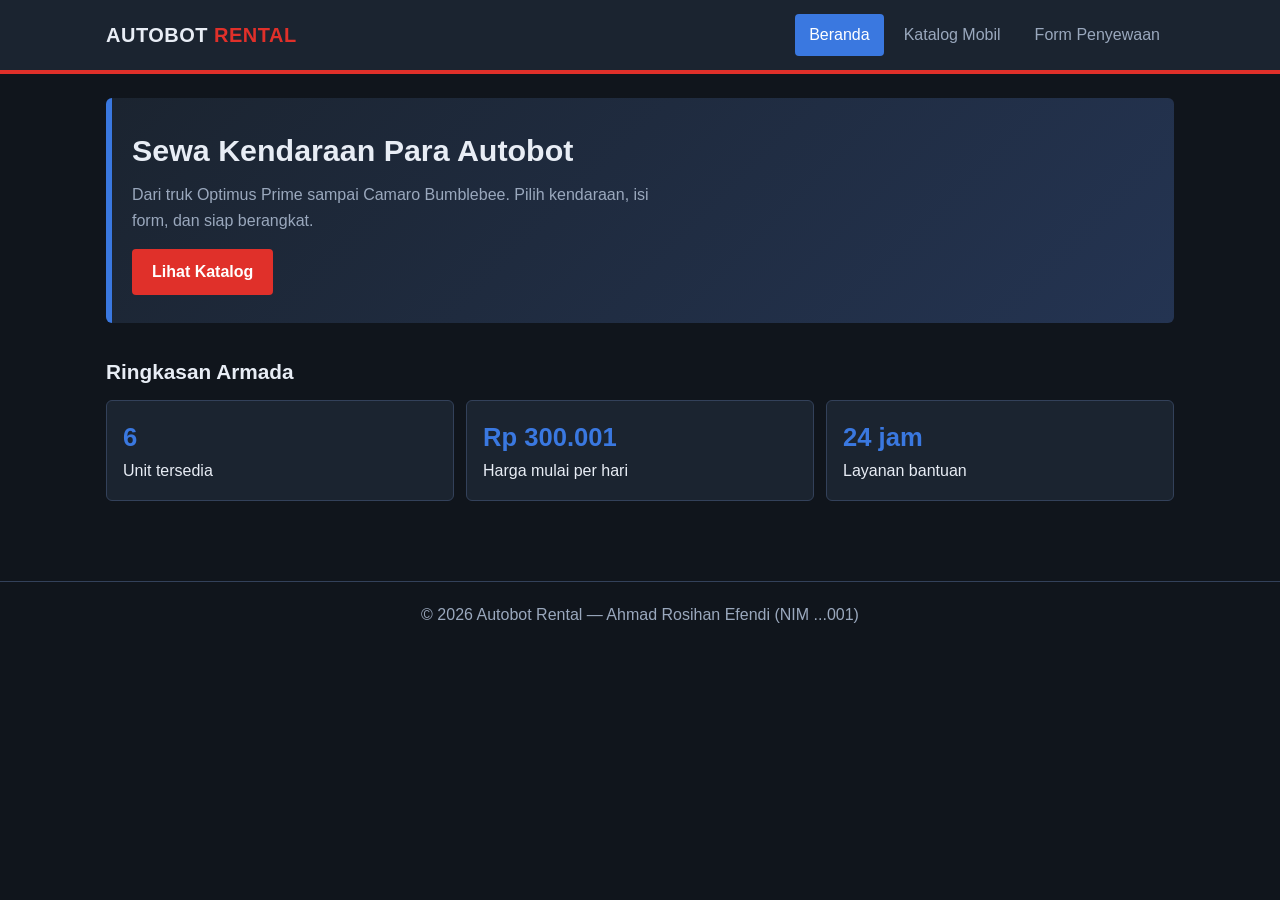
<file: sewa-mobil/index.html>
<!DOCTYPE html>
<html lang="id">
<head>
  <meta charset="UTF-8">
  <meta name="viewport" content="width=device-width, initial-scale=1.0">
  <title>Beranda | Autobot Rental</title>
  <link rel="stylesheet" href="style.css">
</head>
<body>
  <header>
    <div class="bar">
      <a class="logo" href="index.html">AUTOBOT <span>RENTAL</span></a>
      <nav aria-label="Navigasi utama">
        <ul>
          <li><a href="index.html" class="aktif">Beranda</a></li>
          <li><a href="katalog_001.html" >Katalog Mobil</a></li>
          <li><a href="form_sewa_001.html" >Form Penyewaan</a></li>
        </ul>
      </nav>
    </div>
  </header>
  <main>
    <section class="hero">
      <h1>Sewa Kendaraan Para Autobot</h1>
      <p>Dari truk Optimus Prime sampai Camaro Bumblebee. Pilih kendaraan, isi form, dan siap berangkat.</p>
      <a class="tombol" href="katalog_001.html">Lihat Katalog</a>
    </section>
    <section aria-labelledby="ringkasan">
      <h2 id="ringkasan">Ringkasan Armada</h2>
      <div class="statistik">
        <div class="stat"><strong>6</strong>Unit tersedia</div>
        <div class="stat"><strong>Rp 300.001</strong>Harga mulai per hari</div>
        <div class="stat"><strong>24 jam</strong>Layanan bantuan</div>
      </div>
    </section>
  </main>
  <footer>&copy; 2026 Autobot Rental &mdash; Ahmad Rosihan Efendi (NIM ...001)</footer>

</body>
</html>
</file>
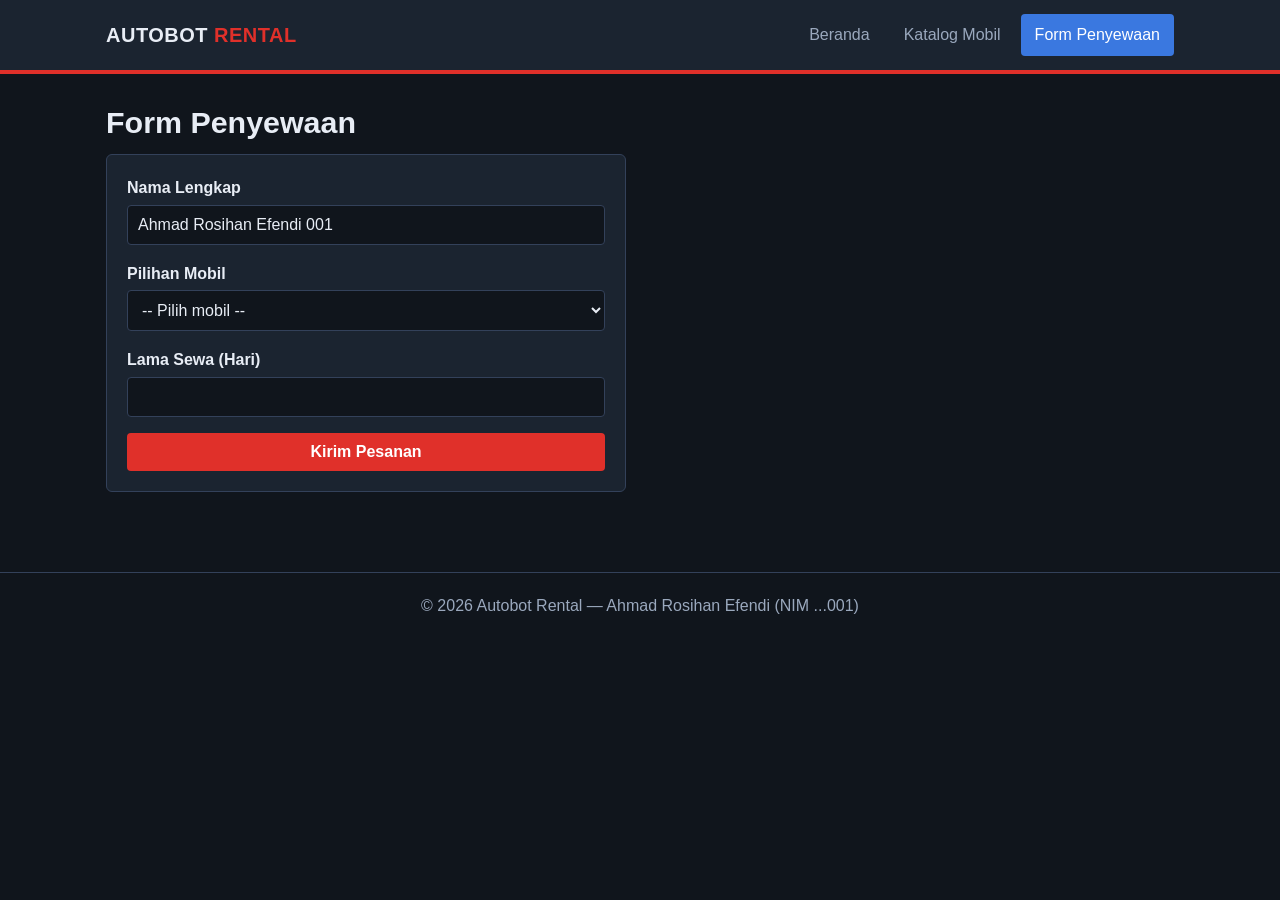
<file: sewa-mobil/form_sewa_001.html>
<!DOCTYPE html>
<html lang="id">
<head>
  <meta charset="UTF-8">
  <meta name="viewport" content="width=device-width, initial-scale=1.0">
  <title>Form Penyewaan | Autobot Rental</title>
  <link rel="stylesheet" href="style.css">
</head>
<body>
  <header>
    <div class="bar">
      <a class="logo" href="index.html">AUTOBOT <span>RENTAL</span></a>
      <nav aria-label="Navigasi utama">
        <ul>
          <li><a href="index.html" >Beranda</a></li>
          <li><a href="katalog_001.html" >Katalog Mobil</a></li>
          <li><a href="form_sewa_001.html" class="aktif">Form Penyewaan</a></li>
        </ul>
      </nav>
    </div>
  </header>
  <main>
    <section aria-labelledby="judul-form">
      <h1 id="judul-form">Form Penyewaan</h1>
      <form id="form-sewa" novalidate>
        <div>
          <label for="nama">Nama Lengkap</label>
          <input type="text" id="nama" name="nama" value="Ahmad Rosihan Efendi 001" placeholder="Nama Lengkap + 3 digit NIM" required>
        </div>
        <div>
          <label for="mobil">Pilihan Mobil</label>
          <select id="mobil" name="mobil" required>
            <option value="">-- Pilih mobil --</option>
            <option>Optimus Prime 001 - Rp 500.001/hari</option>
            <option>Bumblebee 001 - Rp 350.001/hari</option>
            <option>Ironhide 001 - Rp 450.001/hari</option>
            <option>Jazz 001 - Rp 300.001/hari</option>
            <option>Ratchet 001 - Rp 400.001/hari</option>
            <option>Sideswipe 001 - Rp 475.001/hari</option>
          </select>
        </div>
        <div>
          <label for="lama">Lama Sewa (Hari)</label>
          <input type="number" id="lama" name="lama" min="1" required>
        </div>
        <div id="pesan" class="pesan" role="alert"></div>
        <button type="submit" class="tombol">Kirim Pesanan</button>
      </form>
    </section>
  </main>
  <footer>&copy; 2026 Autobot Rental &mdash; Ahmad Rosihan Efendi (NIM ...001)</footer>
  <script src="script.js"></script>
</body>
</html>
</file>
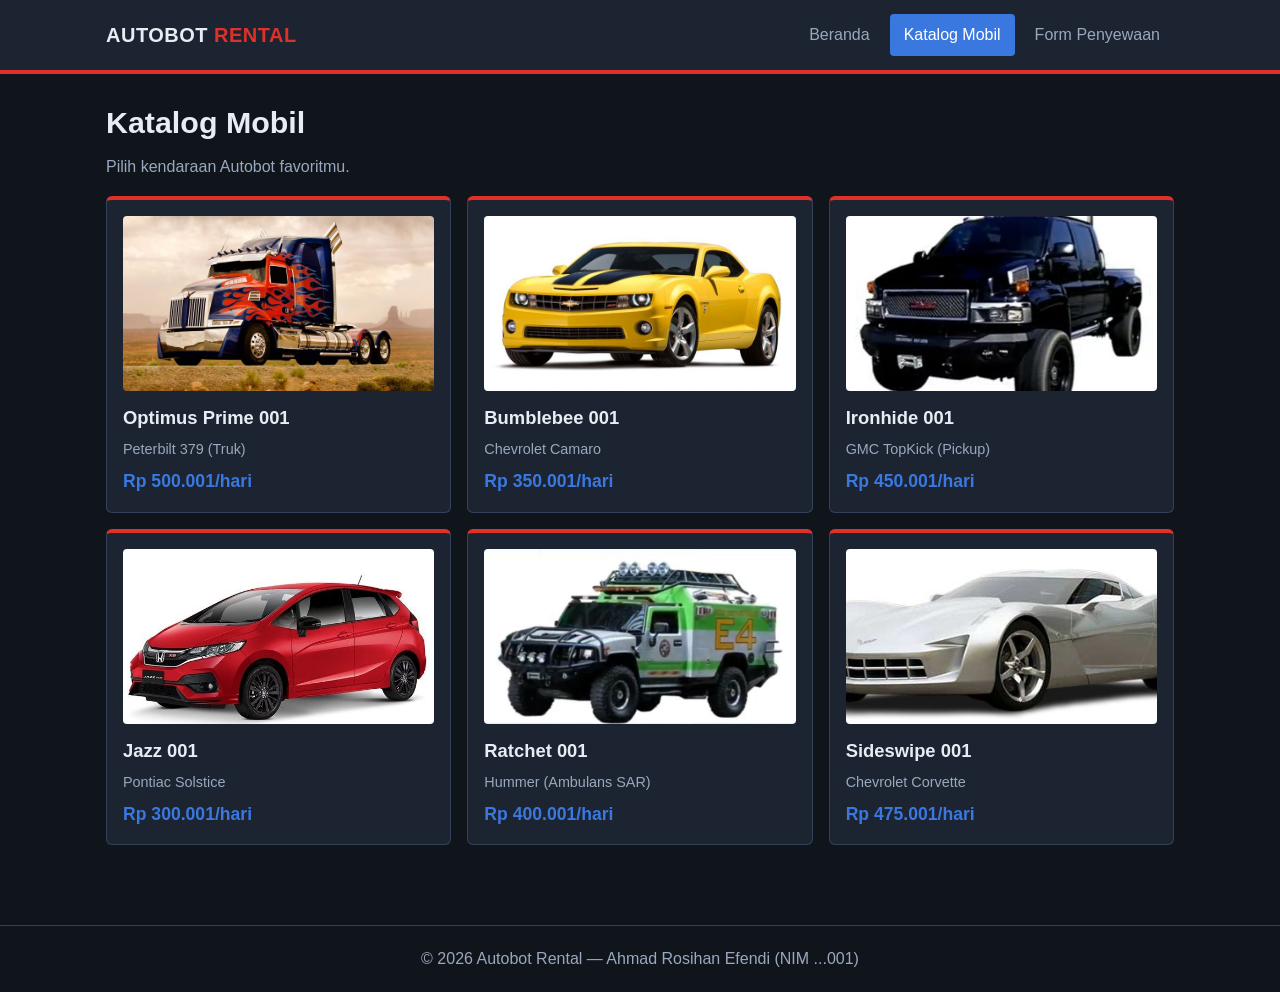
<file: sewa-mobil/katalog_001.html>
<!DOCTYPE html>
<html lang="id">
<head>
  <meta charset="UTF-8">
  <meta name="viewport" content="width=device-width, initial-scale=1.0">
  <title>Katalog Mobil | Autobot Rental</title>
  <link rel="stylesheet" href="style.css">
</head>
<body>
  <header>
    <div class="bar">
      <a class="logo" href="index.html">AUTOBOT <span>RENTAL</span></a>
      <nav aria-label="Navigasi utama">
        <ul>
          <li><a href="index.html" >Beranda</a></li>
          <li><a href="katalog_001.html" class="aktif">Katalog Mobil</a></li>
          <li><a href="form_sewa_001.html" >Form Penyewaan</a></li>
        </ul>
      </nav>
    </div>
  </header>
  <main>
    <section aria-labelledby="judul-katalog">
      <h1 id="judul-katalog">Katalog Mobil</h1>
      <p style="color:var(--muted);margin-bottom:16px">Pilih kendaraan Autobot favoritmu.</p>
      <div class="daftar-mobil">
        <article class="kartu"><img src="img/optimus-prime.jfif" alt="Foto Optimus Prime 001" loading="lazy" onerror="this.onerror=null;this.src='img/placeholder.svg'"><h3>Optimus Prime 001</h3><span class="wujud">Peterbilt 379 (Truk)</span><span class="harga">Rp 500.001/hari</span></article>
        <article class="kartu"><img src="img/bumblebee.jfif" alt="Foto Bumblebee 001" loading="lazy" onerror="this.onerror=null;this.src='img/placeholder.svg'"><h3>Bumblebee 001</h3><span class="wujud">Chevrolet Camaro</span><span class="harga">Rp 350.001/hari</span></article>
        <article class="kartu"><img src="img/ironhide.jfif" alt="Foto Ironhide 001" loading="lazy" onerror="this.onerror=null;this.src='img/placeholder.svg'"><h3>Ironhide 001</h3><span class="wujud">GMC TopKick (Pickup)</span><span class="harga">Rp 450.001/hari</span></article>
        <article class="kartu"><img src="img/jazz.jfif" alt="Foto Jazz 001" loading="lazy" onerror="this.onerror=null;this.src='img/placeholder.svg'"><h3>Jazz 001</h3><span class="wujud">Pontiac Solstice</span><span class="harga">Rp 300.001/hari</span></article>
        <article class="kartu"><img src="img/ratchet.jfif" alt="Foto Ratchet 001" loading="lazy" onerror="this.onerror=null;this.src='img/placeholder.svg'"><h3>Ratchet 001</h3><span class="wujud">Hummer (Ambulans SAR)</span><span class="harga">Rp 400.001/hari</span></article>
        <article class="kartu"><img src="img/sideswipe.jfif" alt="Foto Sideswipe 001" loading="lazy" onerror="this.onerror=null;this.src='img/placeholder.svg'"><h3>Sideswipe 001</h3><span class="wujud">Chevrolet Corvette</span><span class="harga">Rp 475.001/hari</span></article>
      </div>
    </section>
  </main>
  <footer>&copy; 2026 Autobot Rental &mdash; Ahmad Rosihan Efendi (NIM ...001)</footer>

</body>
</html>
</file>
<file: sewa-mobil/style.css>
/* Tema: Autobot Rental - Transformers | Ahmad Rosihan Efendi (NIM ...001) */
:root{
  --metal:#10151c; --panel:#1b2430; --line:#33415a;
  --red:#e0302a; --blue:#3a78e0; --text:#e8edf5; --muted:#9aa8bd;
}
*{box-sizing:border-box;margin:0;padding:0}
body{font-family:"Segoe UI",Roboto,Arial,sans-serif;background:var(--metal);color:var(--text);line-height:1.6}
a{color:inherit;text-decoration:none}

/* ===== Header & Navigasi ===== */
header{background:var(--panel);border-bottom:4px solid var(--red)}
.bar{max-width:1100px;margin:0 auto;padding:14px 16px;display:flex;flex-wrap:wrap;gap:12px;align-items:center;justify-content:space-between}
.logo{font-weight:800;font-size:1.25rem;letter-spacing:.5px}
.logo span{color:var(--red)}
nav ul{list-style:none;display:flex;gap:6px}
nav a{display:block;padding:8px 14px;border-radius:4px;color:var(--muted)}
nav a:hover,nav a.aktif{background:var(--blue);color:#fff}

main{max-width:1100px;margin:0 auto;padding:24px 16px 48px}
h1{font-size:1.9rem;margin-bottom:8px}
h2{font-size:1.3rem;margin-bottom:12px}
section{margin-bottom:32px}

/* ===== Beranda ===== */
.hero{background:linear-gradient(135deg,var(--panel),#243452);border-left:6px solid var(--blue);padding:28px 20px;border-radius:6px}
.hero p{color:var(--muted);max-width:60ch;margin:8px 0 16px}
.tombol{display:inline-block;background:var(--red);color:#fff;border:0;padding:10px 20px;border-radius:4px;font-weight:700;cursor:pointer;font-size:1rem}
.tombol:hover{background:#b8231e}
.statistik{display:grid;grid-template-columns:1fr;gap:12px}
.stat{background:var(--panel);border:1px solid var(--line);padding:16px;border-radius:6px}
.stat strong{display:block;font-size:1.6rem;color:var(--blue)}

/* ===== Katalog: Mobile-First (HP = 1 kolom) ===== */
.daftar-mobil{display:grid;grid-template-columns:1fr;gap:16px}
.kartu{background:var(--panel);border:1px solid var(--line);border-top:4px solid var(--red);border-radius:6px;padding:16px;display:flex;flex-direction:column;gap:6px}
.kartu h3{font-size:1.15rem}
.kartu .wujud{color:var(--muted);font-size:.9rem}
.kartu .harga{color:var(--blue);font-weight:800;font-size:1.1rem;margin-top:auto}

/* ===== Form ===== */
form{background:var(--panel);border:1px solid var(--line);padding:20px;border-radius:6px;max-width:520px;display:grid;gap:16px}
label{display:block;font-weight:600;margin-bottom:4px}
input,select{width:100%;padding:10px;border-radius:4px;border:1px solid var(--line);background:var(--metal);color:var(--text);font-size:1rem}
input:focus,select:focus{outline:2px solid var(--blue)}
.pesan{padding:10px 12px;border-radius:4px;font-weight:600;display:none}
.pesan.error{display:block;background:#4a1614;border:1px solid var(--red);color:#ffb4b0}
.pesan.sukses{display:block;background:#12301f;border:1px solid #2e9e5b;color:#9be3b8}

footer{text-align:center;color:var(--muted);padding:20px;border-top:1px solid var(--line)}

/* ===== Desktop/PC (>= 768px): katalog 3 kolom ===== */
@media (min-width:768px){
  .daftar-mobil{grid-template-columns:repeat(3,1fr)}
  .statistik{grid-template-columns:repeat(3,1fr)}
}

/* ===== Foto mobil ===== */
.kartu img{width:100%;aspect-ratio:16/9;object-fit:cover;border-radius:4px;background:var(--metal);margin-bottom:6px}
</file>
